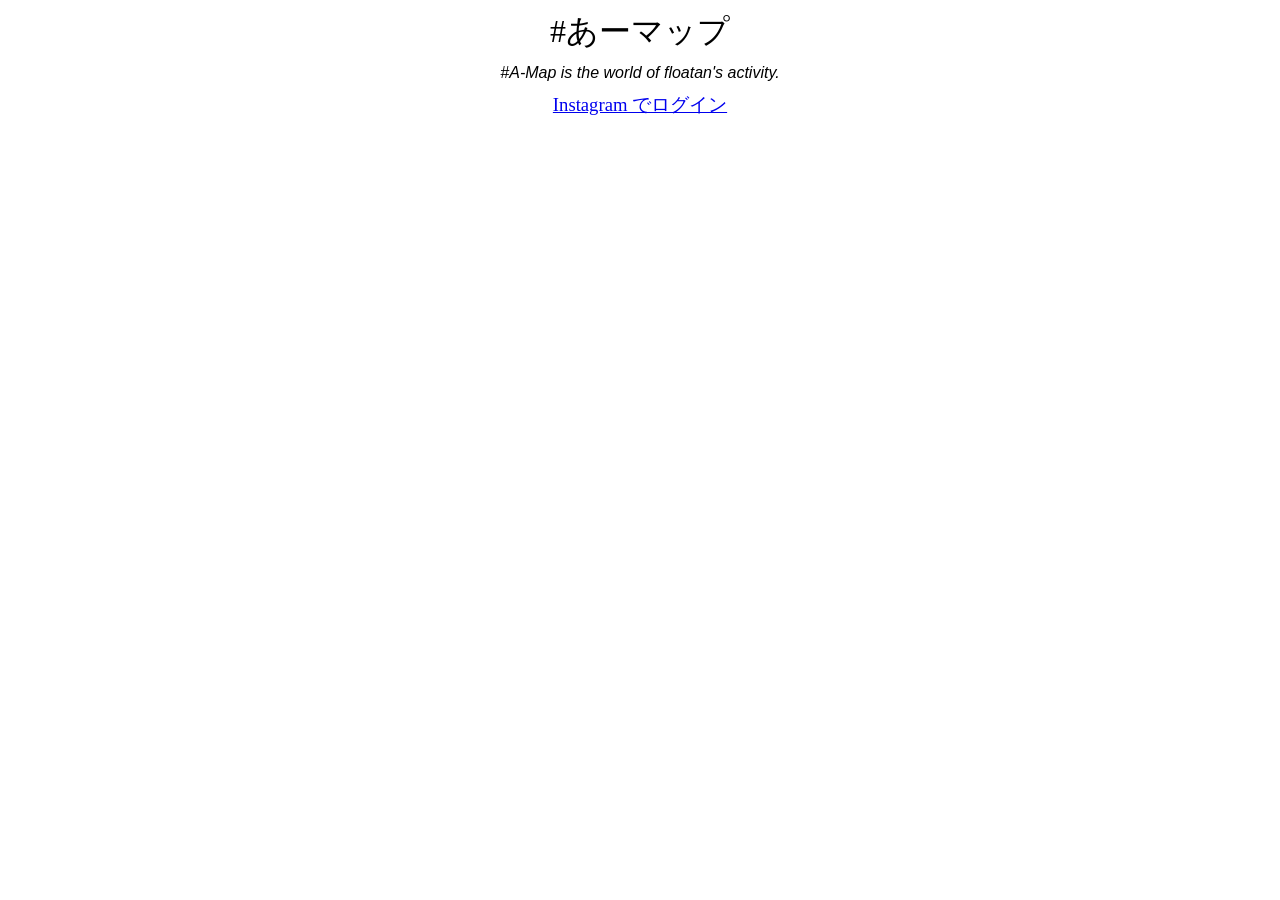
<file: a-map/index.html>
<!DOCTYPE html>
<head>
	<meta charset="utf-8">
	<title>あーマップ</title>
	<link rel="stylesheet" type="text/css" href="./css/style.css" media="all">
	<script src="./js/lib/jquery-1.7.1.js"></script>
	<script src="./js/lib/common.js"></script>
	<script src="./js/main.js"></script>
	<script type="text/javascript" src="./js/lib/jquery.cookie.js"></script>
	<script type="text/javascript" src="http://maps.google.com/maps/api/js?sensor=false"></script>
</head>
<body>
<a name="top"></a>
<div class='title' id="title">
	#あーマップ
</div>
<div class='sub-title' id='sub-title'>
	#A-Map is the world of floatan's activity.
</div>
<div class='login' id='login'>
	<a href="https://api.instagram.com/oauth/authorize/?client_id=114ad5620479499b9302a2c2df8e6f7e&redirect_uri=http://kumafu.github.io/a-map/&response_type=token">Instagram でログイン</a>
</div>
<div class='main' id='main'>
	<div class='user-info' id='user-info'>user info</div>
	<div class='map' id="map_canvas" style="width:700px; height:700px"></div>
	<div class='item-area' id='item-area'></div>
</div>
</body>
</html>
</file>
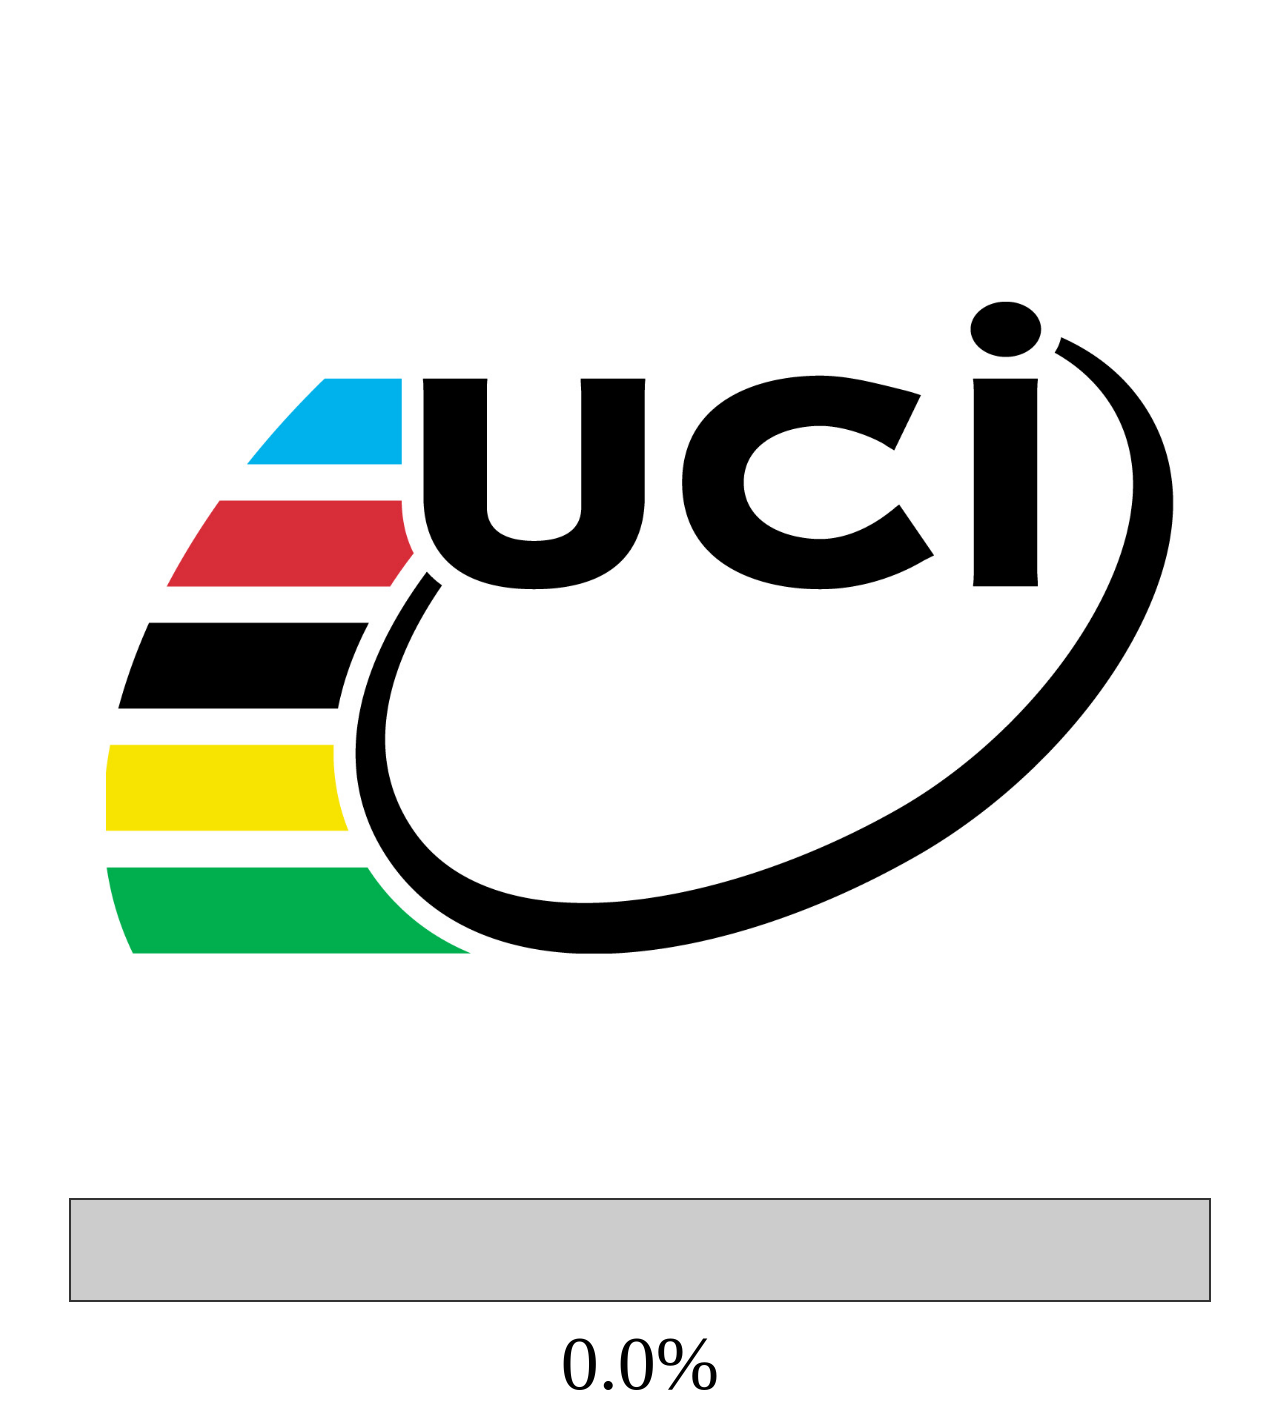
<file: uci/index.html>
<!DOCTYPE html>
<head>
	<meta charset="utf-8">
	<meta name="apple-mobile-web-app-capable" content="yes">
	<meta name="apple-mobile-web-app-status-bar-style" content="black">
	<title>UCI Check</title>
	<script src="./jquery-1.7.1.js"></script>
	<script src="./common.js"></script>
	<script src="./main.js"></script>
</head>
<body>
	<br>
	<br>
	<br>
	<br>
	<br>
	<br>
	<br>
	<br>
	<br>
	<br>
	<br>
	<br>
	<br>
	<br>
	<br>
	<div align='center'><img src="./UCI-logo1.jpg" width=90%></img></div>
	<br>
	<br>
	<br>
	<br>
	<br>
	<br>
	<br>
	<br>
	<br>
	<br>
	<br>
	<br>
	<div style='margin: auto; background-color: #ccc; height:100px; width:90%;border:solid 2px #333'><div id='bar' style='width:30%;height:100%;background-color:#0f0'></div></div>
	<br>
	<div align='center' id="value" style='font-size:76px'>0.00%</div>
</body>
</file>
<file: a-map/css/style.css>
html, body {
  font-size: 12pt;
  font-family:'Hiragino Mincho ProN', serif;

}

div.title{
	margin-top: 10px;
	margin-bottom: 10px;
	text-align:center;
	font-size:24pt;
}

div.sub-title{
	font-style: italic;
	font-family: Verdana, Arial, sans-serif;
	margin-bottom: 10px;
	text-align: center;
	font-size:12pt;
}

div.main{
	margin:0 auto;
	width: 1000px;
	display:none;
}
div.map{
	float: left;
	margin-right: 5px;
}

div.login{
	text-align: center;
	font-size:14pt;
}
div.user-info{
	text-align: center;

}
div.item-area{
	width:290px;
	height:700px;
	overflow: auto;
}
div.item-body{
	font-size: 10pt;
	overflow: hidden;
	text-align: left;
	border: 1px solid #ccc;
	width: 260px;
	height: 40px;
	margin-bottom: 5px;
	padding: 5px;
	cursor: pointer;

}
div.item-body:hover{
	background-color: #eee;
}
div.item-body img{
	float:left;
	width: 40px;
	height: 40px;
	margin-right:10px;
}

div.infowindow{
	width: 320px;
	font-family:'Hiragino Mincho ProN', serif !important;
}

img.iw-image{
	width: 200px;
	height: 200px;
	float: left;
	margin-right: 5px;
}
div.iw-right-pane{
	width:105px;
	float:right;
}
div.iw-location-name{
	font-size: 14pt;
	font-weight: bold;
}

div.iw-caption{

}
</file>
